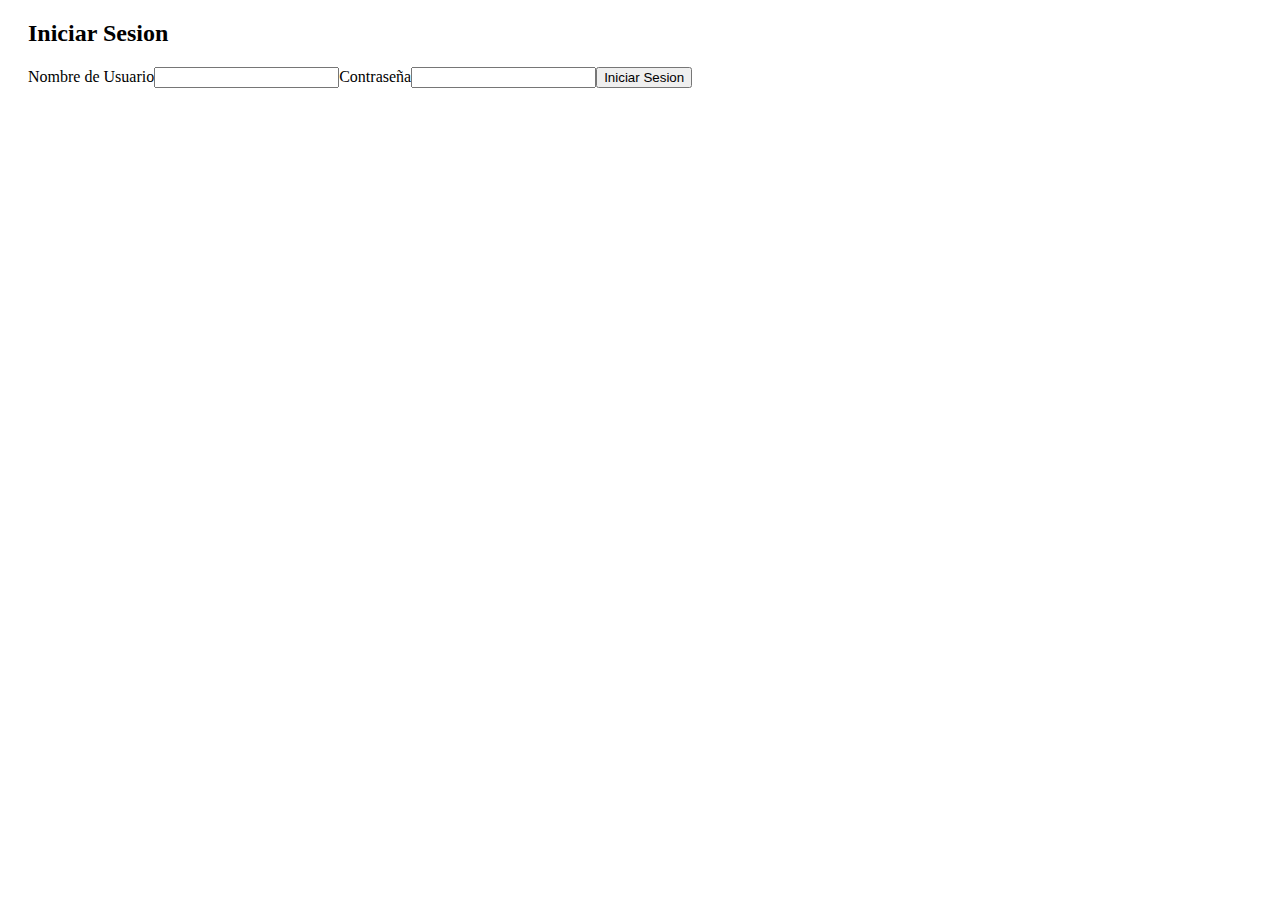
<file: CLASE 17OCT24/index.html>
<!DOCTYPE html>
<html lang="en">
<head>
    <meta charset="UTF-8">
    <meta name="viewport" content="width=device-width, initial-scale=1.0">
    <title>Document</title>
</head>
<body>
    
    <script src="script.js"></script>
</body>
</html>
</file>
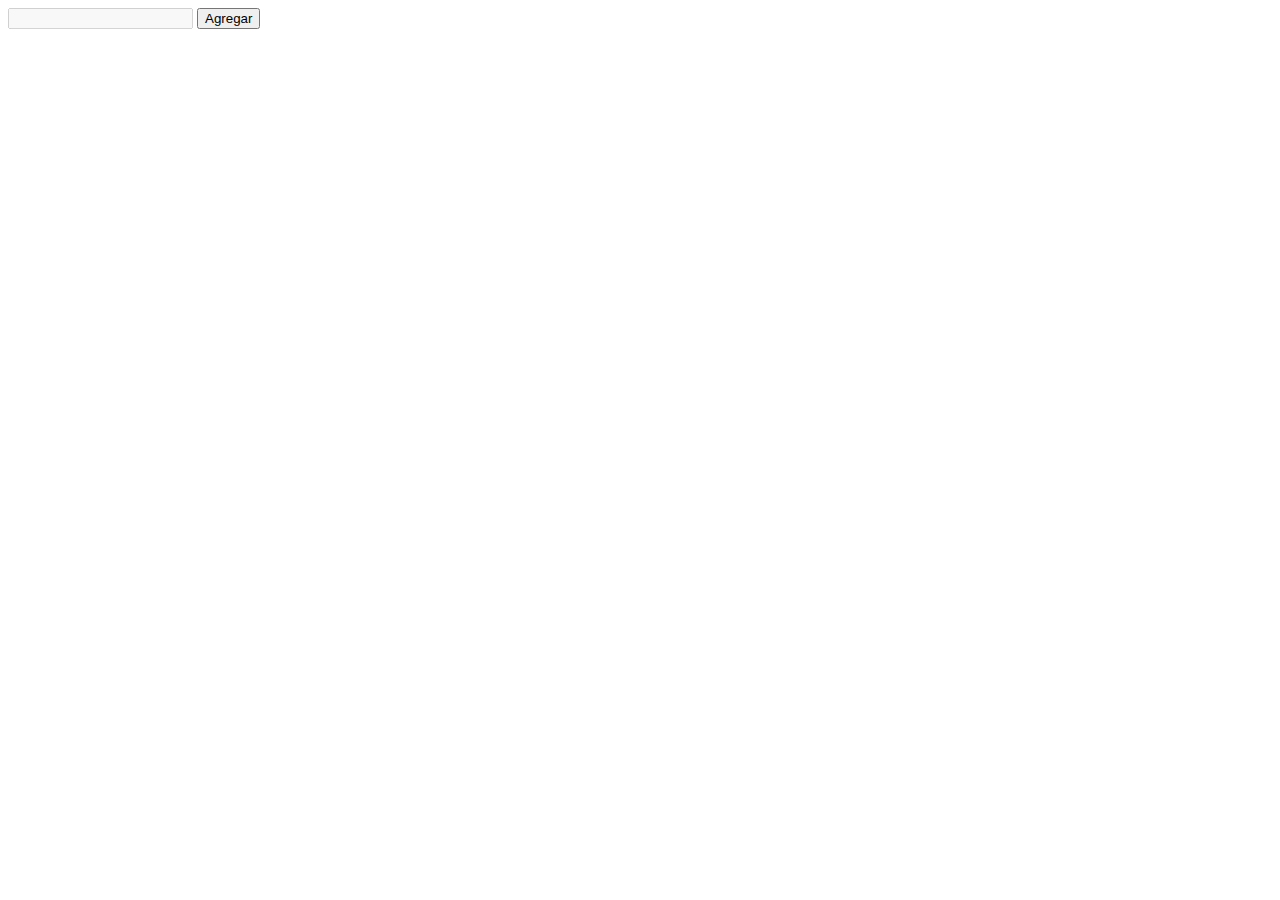
<file: CLASE 24OCT24/index.html>
<!DOCTYPE html>
<html lang="en">
<head>
    <meta charset="UTF-8">
    <meta name="viewport" content="width=device-width, initial-scale=1.0">
    <title>Document</title>
</head>
<body>
     <input type="text" id="ingresar" class="inputp" values="" disabled>
     <button class="buttonp" onclick="">Agregar</button>

    <script src="script.js"></script>
</body>
</html>
</file>
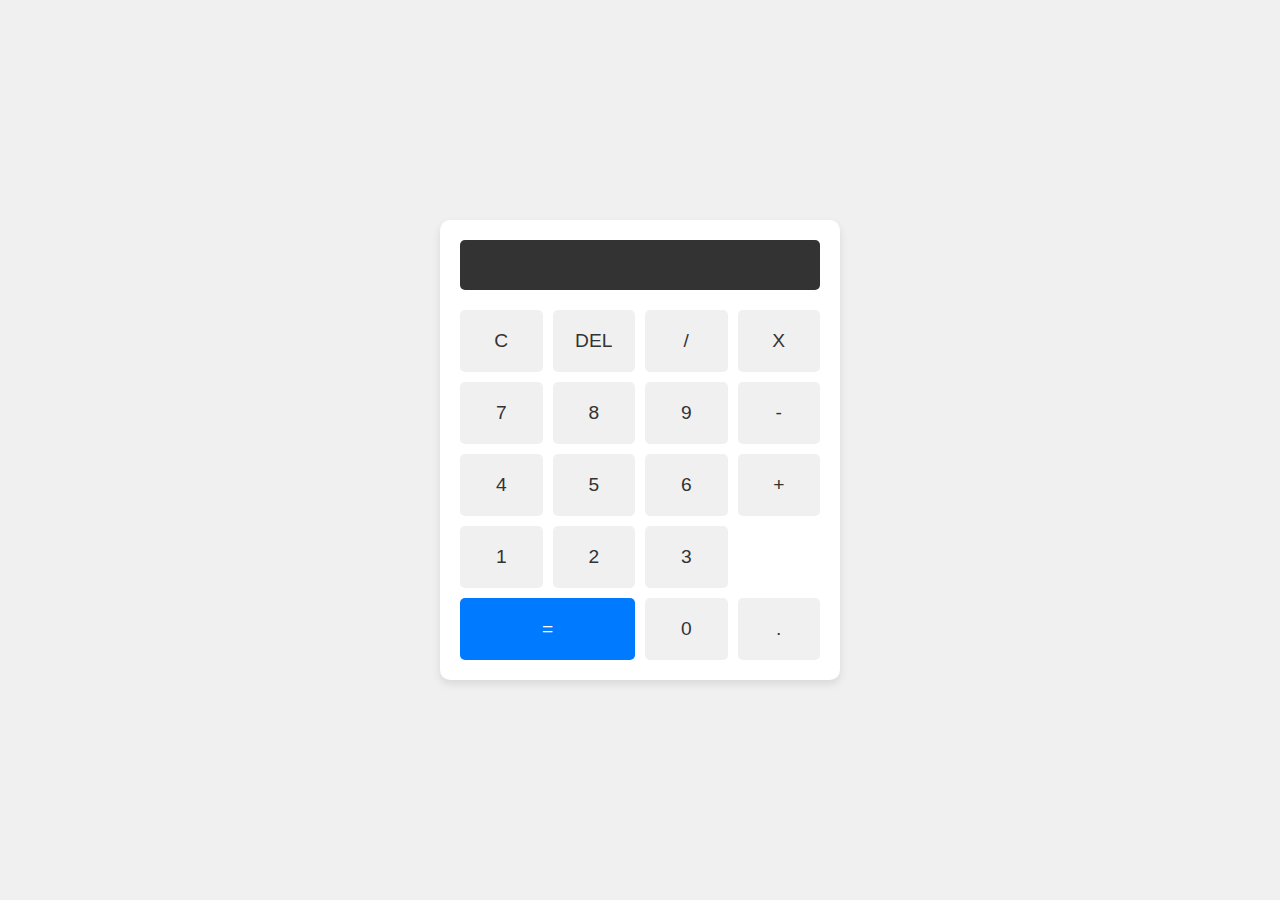
<file: clase_26092024/index.html>
<!DOCTYPE html>
<html lang="en">
<head>
    <meta charset="UTF-8">
    <meta name="viewport" content="width=device-width, initial-scale=1.0">
    <title>Calculadora Sencilla</title>
    <link rel="stylesheet" href="styles.css">
</head>
<body>
    <div class="calculator">
        <input type="text" id="display" class="calculator-screen" values="" disabled>

        <div class="calculator-buttons">
            <button class="button" onclick="clearDisplay()">C</button>
            <button class="button" onclick="deleteLast()">DEL</button>
            <button class="button" onclick="apppendToDisplay('/')">/</button>
            <button class="button" onclick="apppendToDisplay('*')">X</button>

            <button class="button" onclick="apppendToDisplay('7')">7</button>
            <button class="button" onclick="apppendToDisplay('8')">8</button>
            <button class="button" onclick="apppendToDisplay('9')">9</button>
            <button class="button" onclick="apppendToDisplay('-')">-</button>

            <button class="button" onclick="apppendToDisplay('4')">4</button>
            <button class="button" onclick="apppendToDisplay('5')">5</button>
            <button class="button" onclick="apppendToDisplay('6')">6</button>
            <button class="button" onclick="apppendToDisplay('+')">+</button>

            <button class="button" onclick="apppendToDisplay('1')">1</button>
            <button class="button" onclick="apppendToDisplay('2')">2</button>
            <button class="button" onclick="apppendToDisplay('3')">3</button>
            <button class="button equal-button" onclick="calculateResult()">=</button>

            <button class="button" onclick="apppendToDisplay('0')">0</button>
            <button class="button" onclick="apppendToDisplay('.')">.</button>

        </div>
    </div>
    <script src="script.js"></script>
</body>
</html>
</file>
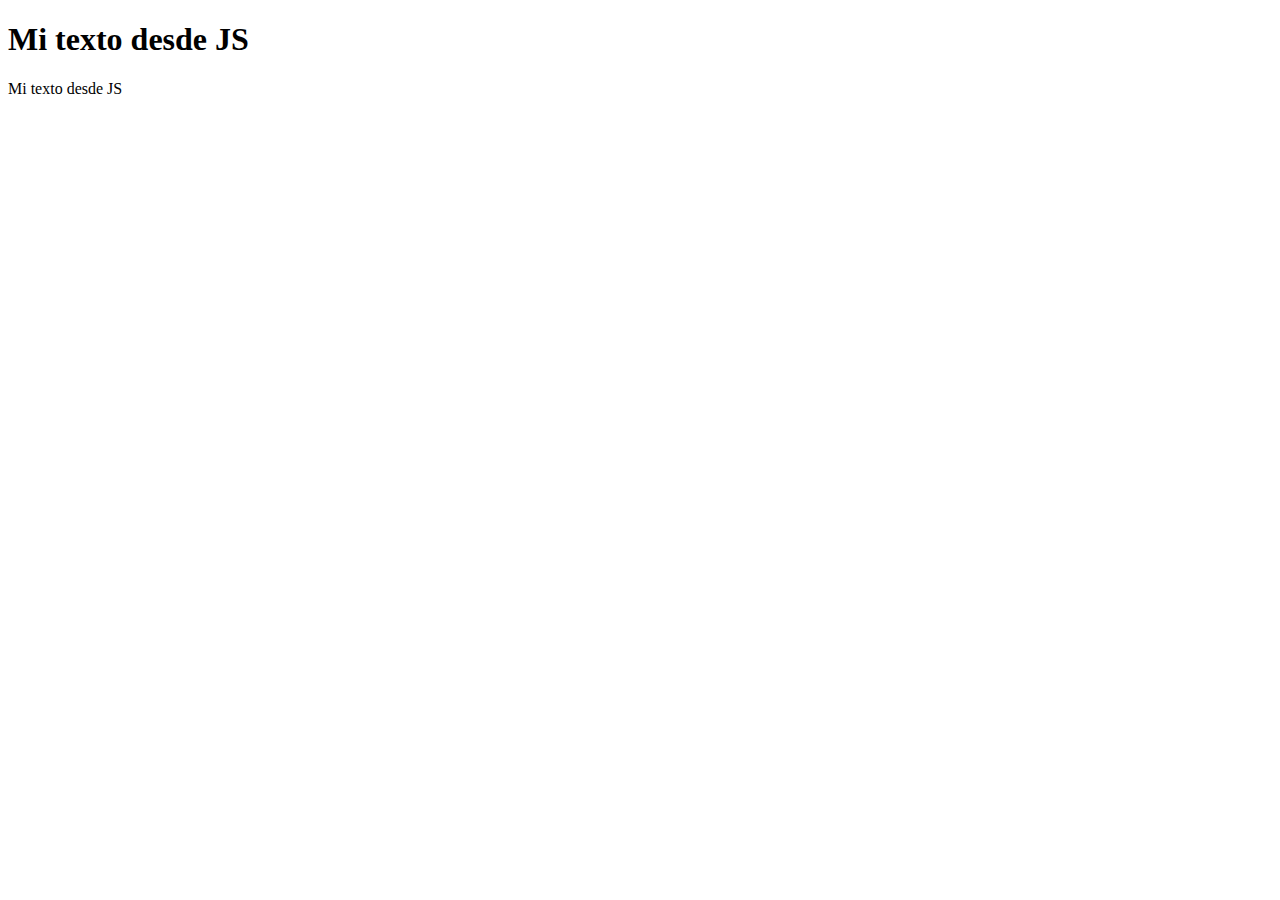
<file: CLASE 17OCT24/Introduccion/index.html>
<!DOCTYPE html>
<html lang="en">
<head>
    <meta charset="UTF-8">
    <meta name="viewport" content="width=device-width, initial-scale=1.0">
    <title>Document</title>
</head>
<body>
    <script src="script.js"></script>
</body>
</html>
</file>
<file: clase_26092024/styles.css>
* {
    box-sizing: border-box;

}

body {
    display: flex;
    justify-content: center;
    align-items: center;
    height: 100vh;
    margin: 0;
    background-color: #f0f0f0;
    font-family: Arial, Helvetica, sans-serif;

}

.calculator {
    width: 100%;
    max-width: 400px;
    background-color: #FFF;
    padding: 20px;
    border-radius: 10px;
    box-shadow: 0px 4px 8px rgba(0,0,0,0.1);

}


.calculator-screen {
    width: 100%;
    height: 50px;
    background-color: #333;
    color: white;
    text-align: right;
    padding: 10px;
    font-size: 1.5rem;
    border: none;
    border-radius: 5px;
    margin-bottom: 20px;
}

.calculator-buttons {
    display: grid;
    grid-template-columns: repeat(4, 1fr);
    gap: 10px;
}

.button {
    padding: 20px;
    font-size: 1.2rem;
    border: none;
    border-radius: 5px;
    background-color: #f0f0f0;
    color: #333;
    cursor: pointer;
    transition: background-color 0.3s;

}

.button:hover {
    background-color: #ddd;
}

.equal-button {
    grid-column: span 2;
    background-color: #007bff;
    color: white;

}

.equal-button:hover {
    background-color: #0056b3;
}

@media (max-width: 600px) {
    .calculator {
        padding: 10px
    }

    .calculator-screen {
        height: 40px;
        font-size: 1.2rem;
    }
    .button {
        padding: 15px;
        font-size: 1rem;
    }
}
</file>
